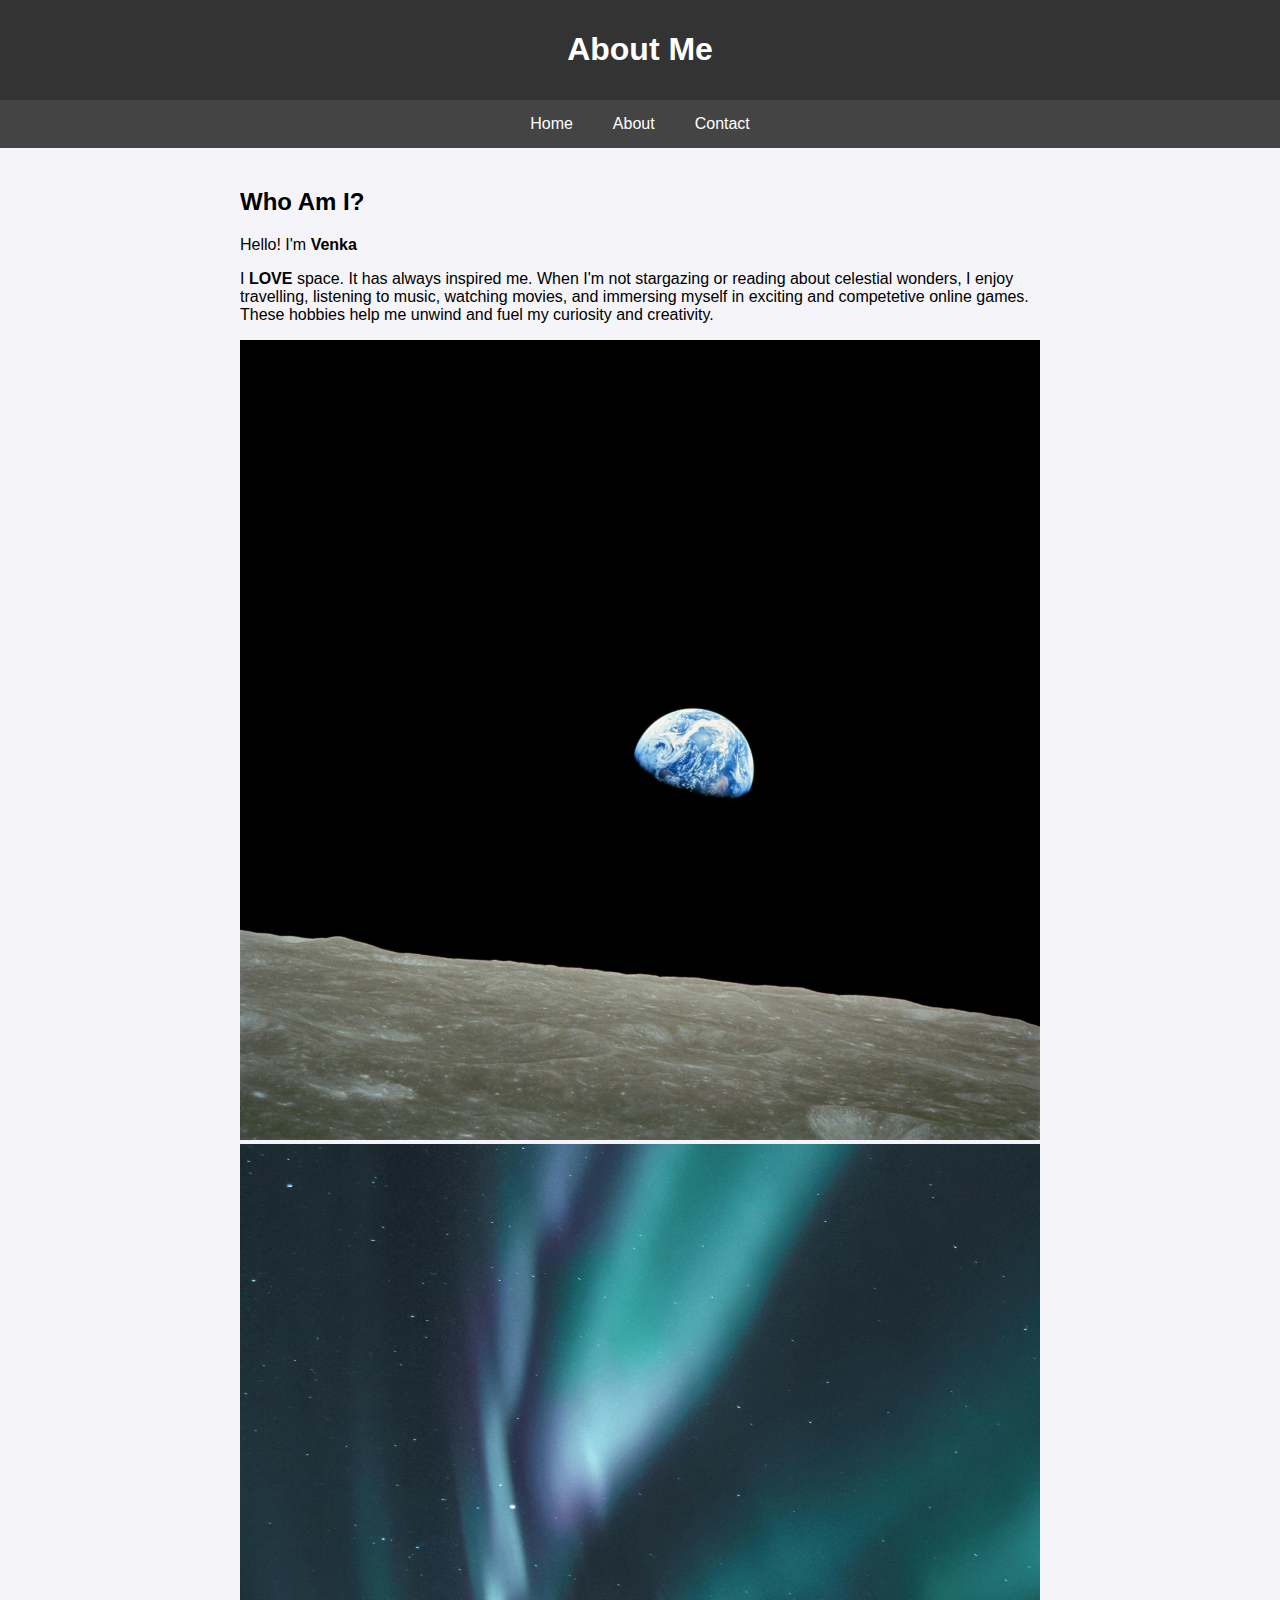
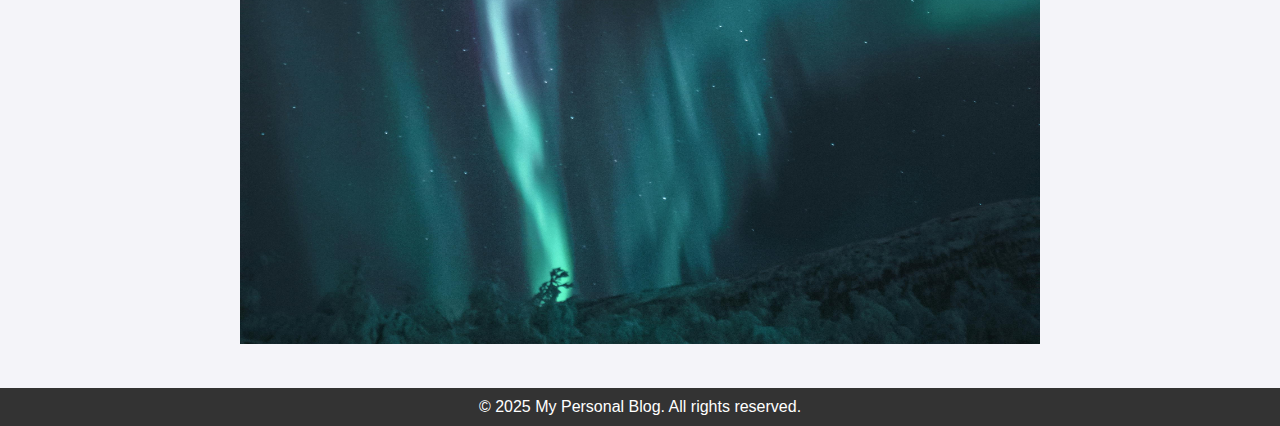
<file: about.html>
<!DOCTYPE html>
<html lang="en">
<head>
    <title>About Me</title>
    <link rel="stylesheet" href="styles.css">
</head>
<body>
    <header>
        <h1>About Me</h1>
    </header>
    <nav>
        <a href="index.html">Home</a>
        <a href="about.html">About</a>
        <a href="contact.html">Contact</a>
    </nav>
    <main>
        <h2>Who Am I?</h2>
        <p>Hello! I'm <b>Venka</b></p> 
        <p>I <b>LOVE</b> space. It has always inspired me. When I'm not stargazing or reading about celestial wonders, I enjoy travelling, listening to music, watching movies, and immersing myself in exciting and competetive online games. These hobbies help me unwind and fuel my curiosity and creativity. </p>
        <img src = "assets/space1.jpg" alt="Earth" height="800" width="800">
        <img src = "assets/space2.jpg" alt="Northern lights" height="800" width="800">
    </main>
    <footer>
        &copy; 2025 My Personal Blog. All rights reserved.
    </footer>
</body>
</html>
</file>
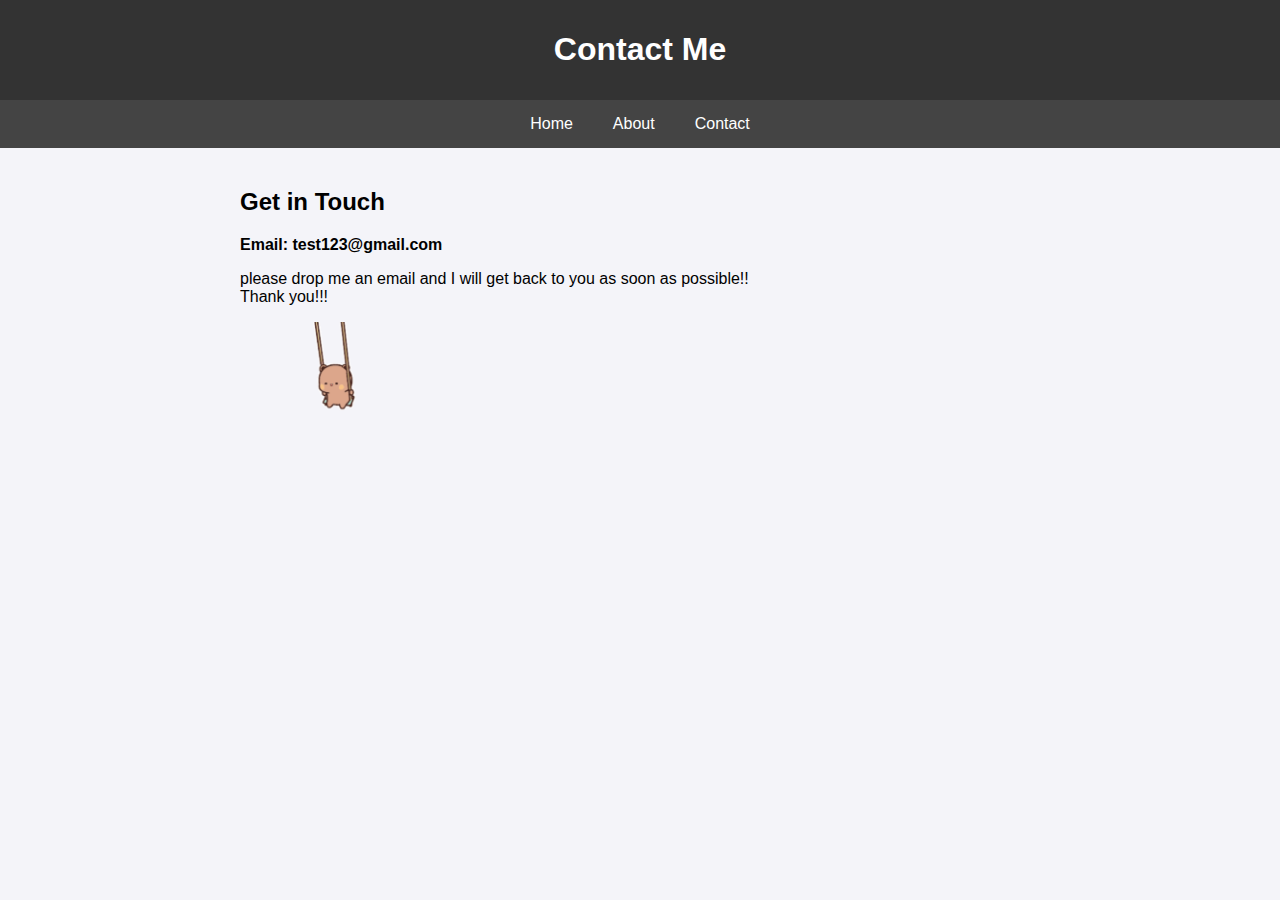
<file: contact.html>
<!DOCTYPE html>
<head>
    <title>Contact Me</title>
    <link rel="stylesheet" href="styles.css">
</head>
<body>
    <header>
        <h1>Contact Me</h1>
    </header>
    <nav>
        <a href="index.html">Home</a>
        <a href="about.html">About</a>
        <a href="contact.html">Contact</a>
    </nav>
    <main>
        <h2>Get in Touch</h2>
        <p><b>Email: test123@gmail.com</b></p>
        <p>please drop me an email and I will get back to you as soon as possible!!<br> Thank you!!!</p>
        <img src = "assets/swing.gif" alt="cute gif" height="120" width="120">
    </main>
</body>
</html>
</file>
<file: styles.css>
body {
    font-family: Arial, sans-serif;
    margin: 0;
    padding: 0;
    background-color: #f4f4f9;
}
header {
    background-color: #333;
    color: #fff;
    padding: 10px 0;
    text-align: center;
}
nav {
    background: #444;
    color: white;
    display: flex;
    justify-content: center;
}
nav a {
    color: white;
    text-decoration: none;
    padding: 15px 20px;
    display: block;
}
nav a:hover {
    background: #555;
}
main {
    padding: 20px;
    max-width: 800px;
    margin: auto;
}
footer {
    text-align: center;
    padding: 10px 0;
    background: #333;
    color: #fff;
    margin-top: 20px;
}
</file>
